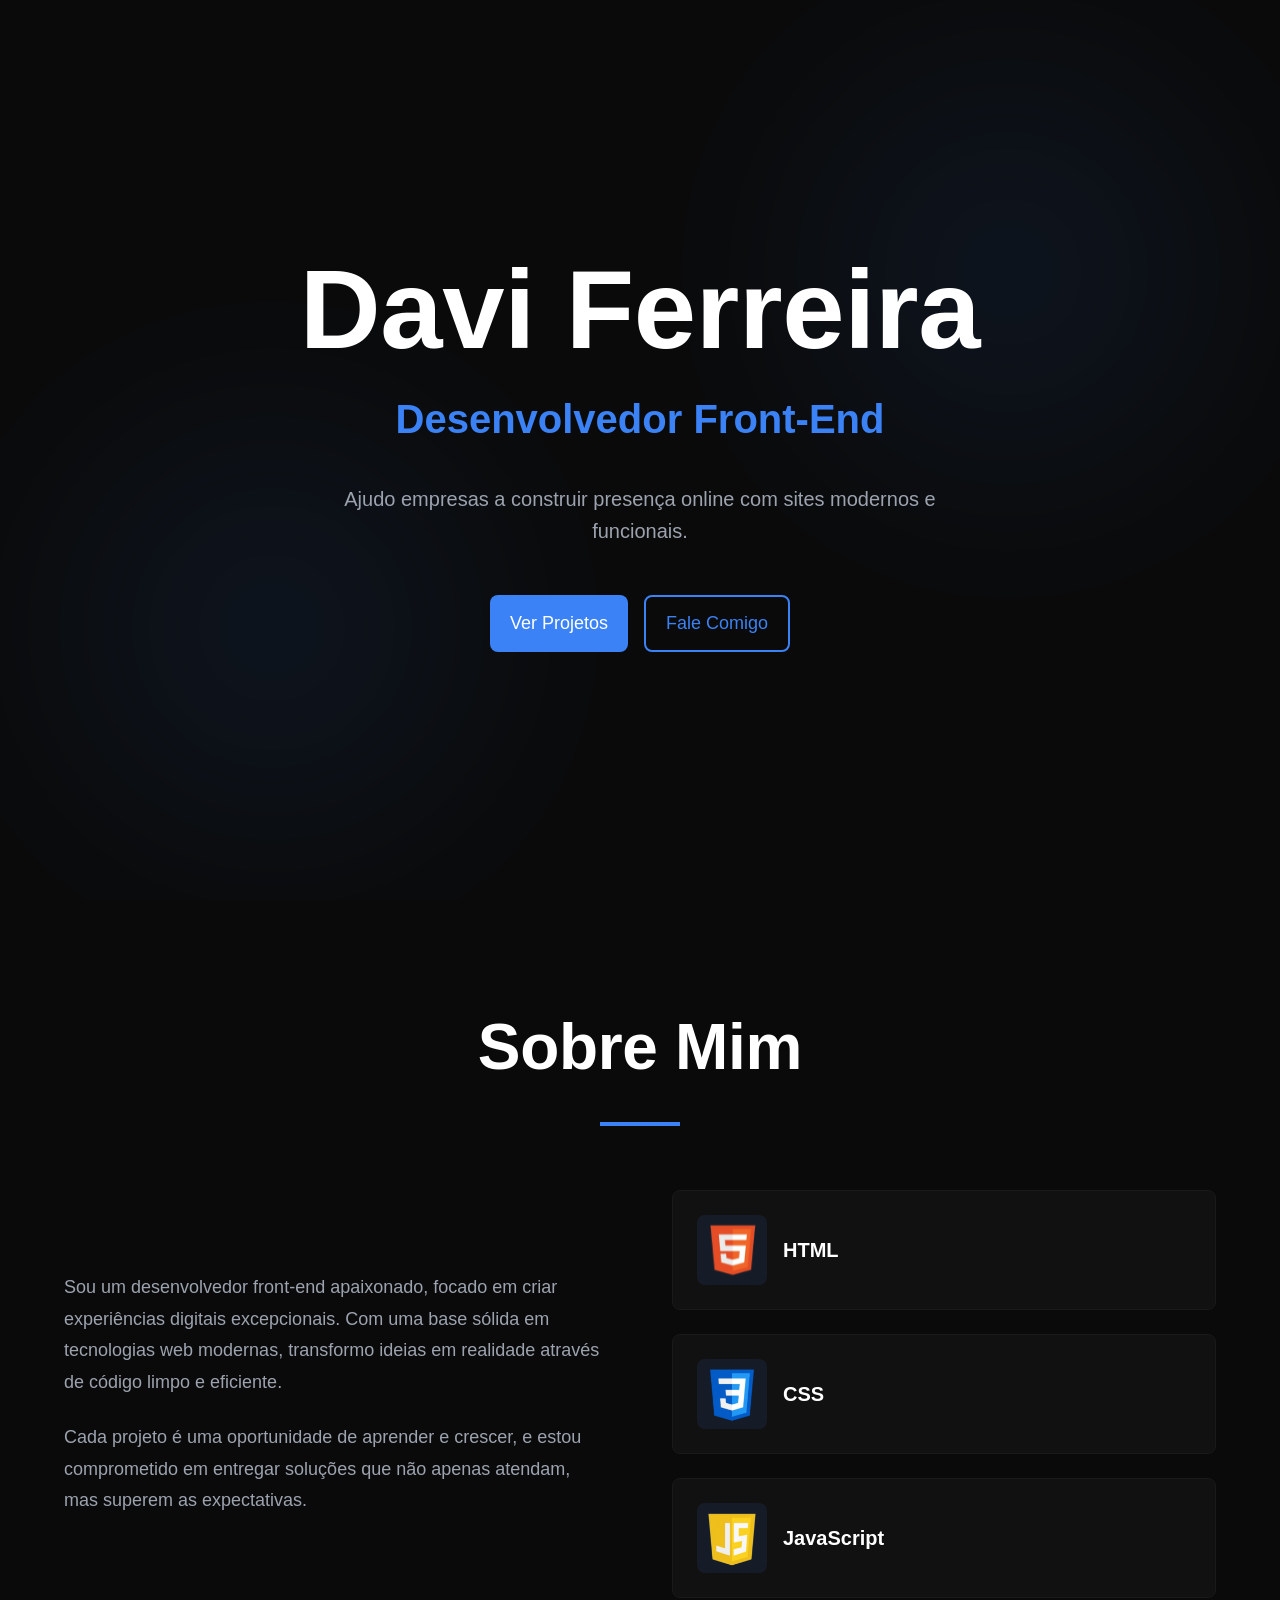
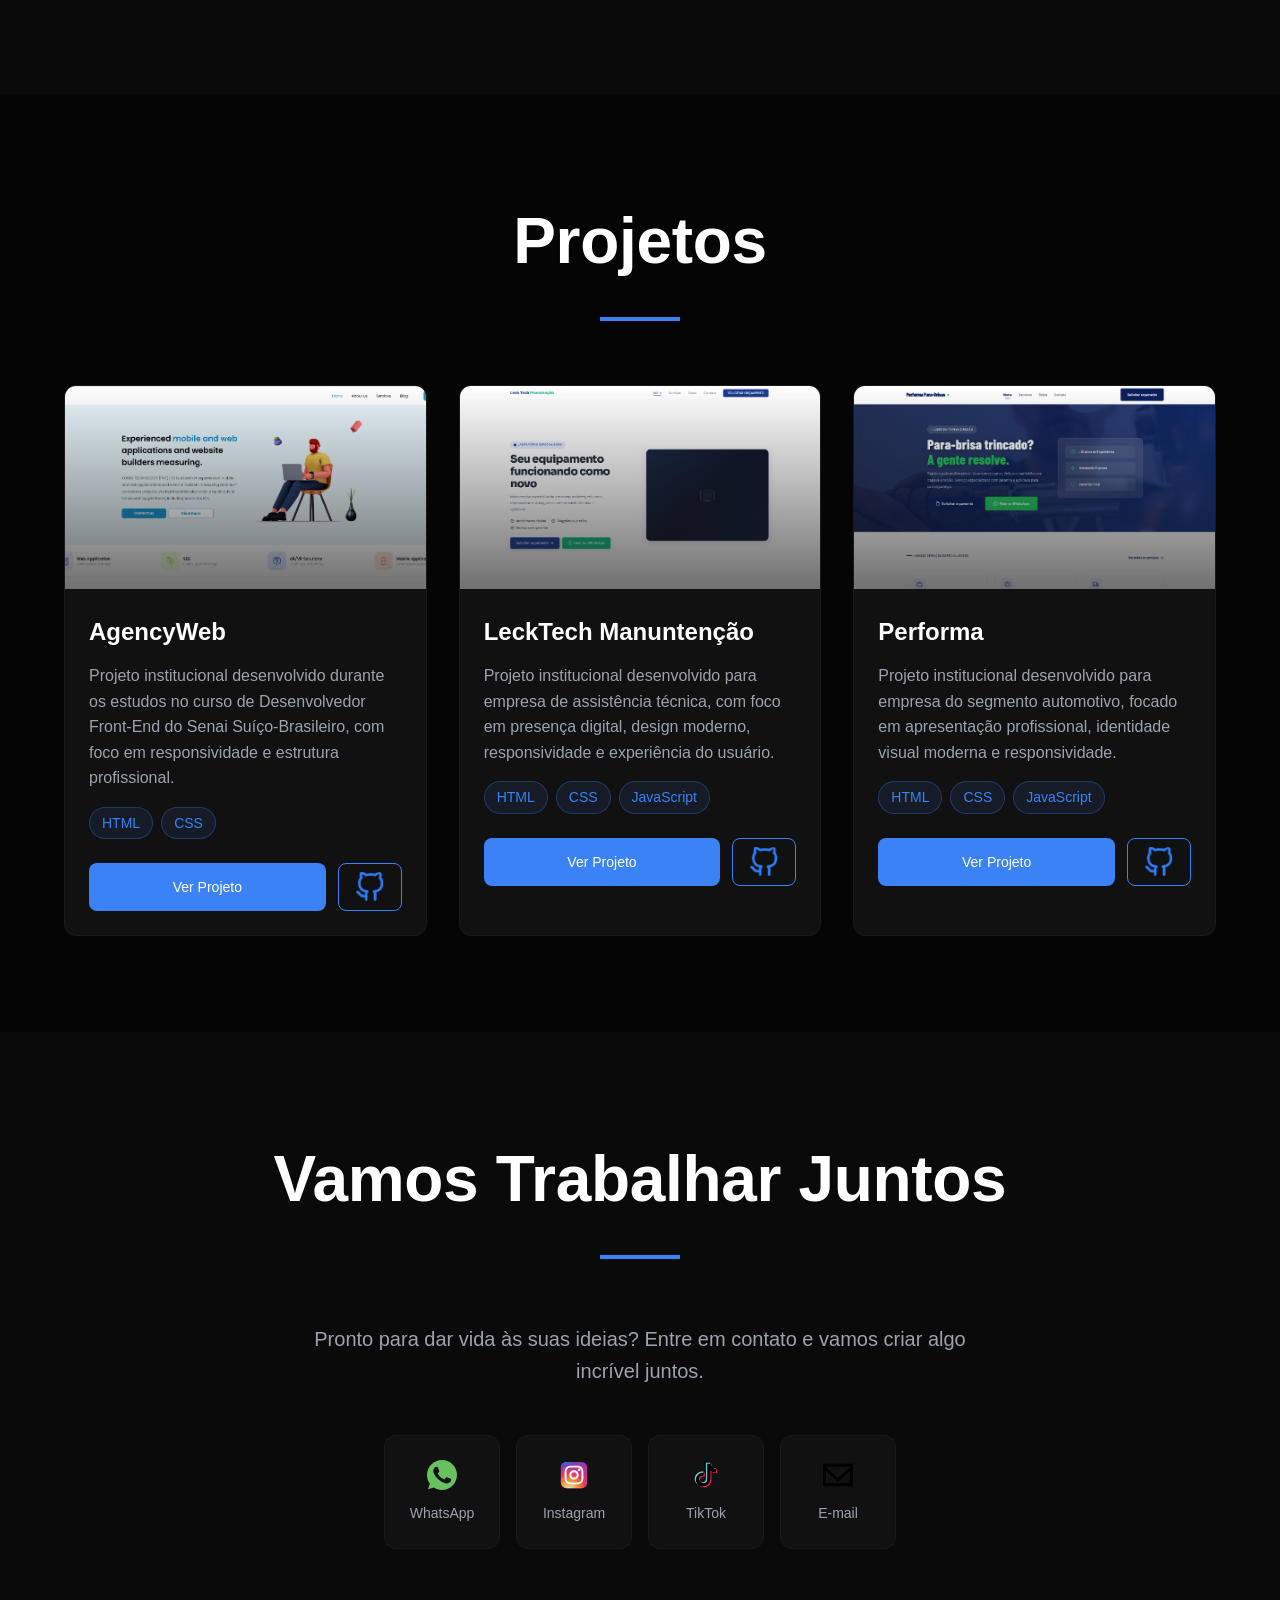
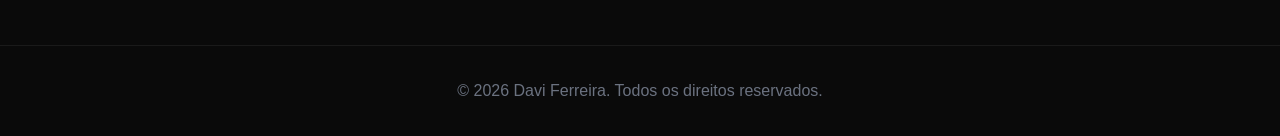
<file: index.html>
<!DOCTYPE html>
<html lang="pt-BR">

<head>
    <meta charset="UTF-8">
    <meta name="viewport" content="width=device-width, initial-scale=1.0">
    <title>Davi Ferreira - Desenvolvedor Front-End</title>
    <link rel="stylesheet" href="./src/styles/styles.css">
</head>

<body>
    <!-- Hero Section -->
    <section class="hero">
        <div class="hero-bg">
            <div class="glow glow-top"></div>
            <div class="glow glow-bottom"></div>
        </div>

        <div class="hero-content">
            <h1 class="hero-title fade-in">Davi Ferreira</h1>
            <p class="hero-subtitle fade-in delay-1">Desenvolvedor Front-End</p>
            <p class="hero-description fade-in delay-2">
                Ajudo empresas a construir presença online com sites modernos e funcionais.
            </p>

            <div class="hero-buttons fade-in delay-3">
                <a href="#projects" class="btn btn-primary">Ver Projetos</a>
                <a href="#contact" class="btn btn-outline">Fale Comigo</a>
            </div>
        </div>

        <div class="scroll-indicator fade-in delay-4">

        </div>
    </section>

    <!-- About Section -->
    <section id="about" class="about">
        <div class="container">
            <div class="section-header">
                <h2 class="section-title">Sobre Mim</h2>
                <div class="section-divider"></div>
            </div>

            <div class="about-grid">
                <div class="about-text">
                    <p>
                        Sou um desenvolvedor front-end apaixonado, focado em criar experiências digitais excepcionais.
                        Com uma base sólida em tecnologias web modernas, transformo ideias em realidade através de
                        código limpo e eficiente.
                    </p>
                    <p>
                        Cada projeto é uma oportunidade de aprender e crescer, e estou comprometido em entregar
                        soluções que não apenas atendam, mas superem as expectativas.
                    </p>
                </div>

                <div class="skills">
                    <div class="skill-card">
                        <div class="skill-icon">
                            <img src="./src/assets/img/html-icon.svg" alt="Ícone HTML" loading="lazy">
                        </div>
                        <span class="skill-name">HTML</span>
                    </div>

                    <div class="skill-card">
                        <div class="skill-icon">
                            <img src="./src/assets/img/css-icon.svg" alt="Ícone CSS" loading="lazy">
                        </div>
                        <span class="skill-name">CSS</span>
                    </div>

                    <div class="skill-card">
                        <div class="skill-icon">
                            <img src="./src/assets/img/js-icon.svg" alt="Ícone JS" loading="lazy">
                        </div>
                        <span class="skill-name">JavaScript</span>
                    </div>
                </div>
            </div>
        </div>
    </section>

    <!-- Projects Section -->
    <section id="projects" class="projects">
        <div class="container">
            <div class="section-header">
                <h2 class="section-title">Projetos</h2>
                <div class="section-divider"></div>
            </div>

            <div class="projects-grid">

                <!-- Project 1 -->
                <div class="project-card">
                    <div class="project-image">
                        <img src="./src/assets/img/AgencyWeb.png" alt="Preview do Projeto AgencyWeb" loading="lazy">
                        <div class="project-overlay"></div>
                    </div>
                    <div class="project-content">
                        <h3 class="project-title">AgencyWeb</h3>
                        <p class="project-description">Projeto institucional desenvolvido durante os estudos no curso de Desenvolvedor Front-End do Senai Suíço-Brasileiro, com foco em responsividade e estrutura profissional.</p>
                        <div class="project-tech">
                            <span class="tech-tag">HTML</span>
                            <span class="tech-tag">CSS</span>
                            <!-- <span class="tech-tag"></span> -->
                        </div>
                        <div class="project-buttons">
                            <a href="https://dferreiraz.github.io/AgencyWeb/" class="btn btn-primary btn-sm" target="_blank" rel="noopener noreferrer">
                                Ver Projeto
                            </a>
                            <a href="https://github.com/Dferreiraz/AgencyWeb" class="btn-icon" target="_blank" rel="noopener noreferrer">
                                <img src="./src/assets/img/symbole-github-azul.png" alt="símbolo do github" loading="lazy">
                            </a>
                        </div>
                    </div>
                </div>

                <!-- Project 2 -->
                <div class="project-card">
                    <div class="project-image">
                        <img src="./src/assets/img/LeckTech.png" alt="Preview do Projeto LeckTech" loading="lazy">
                        <div class="project-overlay"></div>
                    </div>
                    <div class="project-content">
                        <h3 class="project-title">LeckTech Manuntenção</h3>
                        <p class="project-description">Projeto institucional desenvolvido para empresa de assistência técnica, com foco em presença digital, design moderno, responsividade e experiência do usuário.</p>
                        <div class="project-tech">
                            <span class="tech-tag">HTML</span>
                            <span class="tech-tag">CSS</span>
                            <span class="tech-tag">JavaScript</span>
                        </div>
                        <div class="project-buttons">
                            <a href="https://dferreiraz.github.io/LeckTechManutencao/" class="btn btn-primary btn-sm" target="_blank" rel="noopener noreferrer">
                                Ver Projeto
                            </a>
                            <a href="https://github.com/Dferreiraz/LeckTechManutencao" class="btn-icon" target="_blank" rel="noopener noreferrer">
                                <img src="./src/assets/img/symbole-github-azul.png" alt="símbolo do github" loading="lazy">
                            </a>
                        </div>
                    </div>
                </div>

                <!-- Project 3 -->
                <div class="project-card">
                    <div class="project-image">
                        <img src="./src/assets/img/Performa.png" alt="Preview do Projeto Performa" loading="lazy">
                        <div class="project-overlay"></div>
                    </div>
                    <div class="project-content">
                        <h3 class="project-title">Performa</h3>
                        <p class="project-description">Projeto institucional desenvolvido para empresa do segmento automotivo, focado em apresentação profissional, identidade visual moderna e responsividade.</p>
                        
                        <div class="project-tech">
                            <span class="tech-tag">HTML</span>
                            <span class="tech-tag">CSS</span>
                            <span class="tech-tag">JavaScript</span>
                        </div>
                        <div class="project-buttons">
                            <a href="https://dferreiraz.github.io/PerformaParabrisas/" class="btn btn-primary btn-sm" target="_blank" rel="noopener noreferrer">
                                Ver Projeto
                            </a>
                           <a href="https://github.com/Dferreiraz/PerformaParabrisas" class="btn-icon" target="_blank" rel="noopener noreferrer">
                                <img src="./src/assets/img/symbole-github-azul.png" alt="símbolo do github" loading="lazy">
                            </a>
                        </div>
                    </div>
                </div>

                <!-- Project 4 
                <div class="project-card">
                    <div class="project-image">
                        <img src="" alt="">
                        <div class="project-overlay"></div>
                    </div>
                    <div class="project-content">
                        <h3 class="project-title">Nome do Projeto</h3>
                        <p class="project-description">Descrição curta do projeto</p>
                        <div class="project-tech">
                            <span class="tech-tag"></span>
                            <span class="tech-tag"></span>
                            <span class="tech-tag"></span>
                        </div>
                        <div class="project-buttons">
                            <a href="#" class="btn btn-primary btn-sm">
                                Ver Projeto
                            </a>
                            <a href="#" class="btn-icon">
                                <img src="./src/assets/img/symbole-github-azul.png" alt="">
                            </a>
                        </div>
                    </div>
                </div> -->

                  <!-- Project 5 
                <div class="project-card">
                    <div class="project-image">
                        <img src="" alt="">
                        <div class="project-overlay"></div>
                    </div>
                    <div class="project-content">
                        <h3 class="project-title">Nome do Projeto</h3>
                        <p class="project-description">Descrição curta do projeto</p>
                        <div class="project-tech">
                            <span class="tech-tag"></span>
                            <span class="tech-tag"></span>
                            <span class="tech-tag"></span>
                        </div>
                        <div class="project-buttons">
                            <a href="#" class="btn btn-primary btn-sm">
                                Ver Projeto
                            </a>
                            <a href="#" class="btn-icon">
                                <img src="./src/assets/img/symbole-github-azul.png" alt="">
                            </a>
                        </div>
                    </div>
                </div> -->

                  <!-- Project 6
                <div class="project-card">
                    <div class="project-image">
                        <img src="" alt="">
                        <div class="project-overlay"></div>
                    </div>
                    <div class="project-content">
                        <h3 class="project-title">Nome do Projeto</h3>
                        <p class="project-description">Descrição curta do projeto</p>
                        <div class="project-tech">
                            <span class="tech-tag"></span>
                            <span class="tech-tag"></span>
                            <span class="tech-tag"></span>
                        </div>
                        <div class="project-buttons">
                            <a href="#" class="btn btn-primary btn-sm">
                                Ver Projeto
                            </a>
                            <a href="#" class="btn-icon">
                                <img src="./src/assets/img/symbole-github-azul.png" alt="">
                            </a>
                        </div>
                    </div>
                </div> -->

            </div>
        </div>
    </section>

    <!-- Contact Section -->
    <section id="contact" class="contact">
        <div class="container">
            <div class="section-header">
                <h2 class="section-title">Vamos Trabalhar Juntos</h2>
                <div class="section-divider"></div>
            </div>

            <p class="contact-description">
                Pronto para dar vida às suas ideias? Entre em contato e vamos criar algo incrível juntos.
            </p>

            <div class="contact-grid">
                <a href="https://wa.me/qr/XFFUWIC5QTIVC1" target="_blank" rel="noopener noreferrer" class="contact-card">
                    <img src="./src/assets/img/whatsapp-icon.svg" alt="whatsApp icon">
                    <span class="contact-label">WhatsApp</span>
                </a>

                <a href="https://instagram.com/dferreira.dev" target="_blank" rel="noopener noreferrer" class="contact-card">
                    <img src="./src/assets/img/instagram-icon.svg" alt="instagram icon">
                    <span class="contact-label">Instagram</span>
                </a>

                <a href="https://www.tiktok.com/@dferreira.dev" target="_blank" rel="noopener noreferrer" class="contact-card">
                    <img src="./src/assets/img/tiktok-icon.svg" alt="tiktok icon">
                    <span class="contact-label">TikTok</span>
                </a>

                <a href="mailto:davi2580vege@gmail.com" target="_blank" rel="noopener noreferrer" class="contact-card">
                    <img src="./src/assets/img/email-icon.svg" alt="email icon">
                    <span class="contact-label">E-mail</span>
                </a>
            </div>
        </div>
    </section>

    <!-- Footer -->
    <footer class="footer">
        <div class="container">
            <p>© 2026 Davi Ferreira. Todos os direitos reservados.</p>
        </div>
    </footer>

    <script src="./src/js/main.js"></script>
</body>

</html>
</file>
<file: src/styles/styles.css>
@import url(./global.css);

/* Hero Section */
.hero {
  min-height: 900px;
  display: flex;
  align-items: center;
  justify-content: center;
  position: relative;
  padding: 24px;
}

.hero-bg {
  position: absolute;
  inset: 0;
  overflow: hidden;
}

.glow {
  position: absolute;
  width: 384px;
  height: 384px;
  background-color: var(--blue-accent);
  opacity: 0.1;
  filter: blur(120px);
  border-radius: 50%;
}

.glow-top {
  top: 80px;
  right: 80px;
}

.glow-bottom {
  bottom: 80px;
  left: 80px;
}

.hero-content {
  position: relative;
  z-index: 10;
  max-width: 1024px;
  text-align: center;
  margin: 0 auto;
}

.hero-title {
  font-size: clamp(48px, 192px, 112px);
  font-weight: 700;
  line-height: 1.1;
  letter-spacing: -0.32px;
  margin-bottom: 16px;
}

.hero-subtitle {
  font-size: clamp(24px, 76px, 40px);
  font-weight: 600;
  color: var(--blue-accent);
  margin-bottom: 32px;
}

.hero-description {
  color: var(--text-secondary);
  max-width: 672px;
  margin: 0 auto 48px;
  font-size: clamp(16px, 2vw, 20px);
}

.hero-buttons {
  display: flex;
  flex-wrap: wrap;
  gap: 16px;
  justify-content: center;
}

.hero-buttons a {
  width: fit-content;
  padding: 12px 20px;
}

.scroll-indicator {
  position: absolute;
  bottom: 48px;
  left: 50%;
  transform: translateX(-50%);
  color: var(--text-muted);
  animation: bounce 2s ease-in-out infinite;
}

/* Buttons */
.btn {
  display: inline-flex;
  align-items: center;
  justify-content: center;
  gap: 8px;
  padding: 16px 32px;
  font-size: 18px;
  font-weight: 500;
  border-radius: 8px;
  text-decoration: none;
  cursor: pointer;
  transition: all 0.3s ease;
  border: none;
}

.btn-primary {
  background-color: var(--blue-accent);
  color: var(--text-primary);
}

.btn-primary:hover {
  background-color: var(--blue-accent-hover);
  box-shadow: 0 0 30px var(--blue-accent-glow);
  transform: scale(1.05);
}

.btn-outline {
  background-color: transparent;
  color: var(--blue-accent);
  border: 2px solid var(--blue-accent);
}

.btn-outline:hover {
  background-color: var(--blue-accent);
  color: var(--text-primary);
}

.btn-sm {
  flex: 1;
  padding: 8px 16px;
  font-size: 14px;
}

.btn-icon {
  padding: 8px 16px;
  background-color: transparent;
  border: 1px solid var(--blue-accent);
  color: var(--blue-accent);
  border-radius: 8px;
  text-decoration: none;
  transition: all 0.3s ease;
  display: inline-flex;
  align-items: center;
  justify-content: center;
}

.btn-icon:hover {
  background-color: var(--blue-accent);
  color: var(--text-primary);
}

/* Section Styles */
.section-header {
  text-align: center;
  margin-bottom: 64px;
}

.section-title {
  font-size: clamp(40px, 6vw, 64px);
  font-weight: 700;
  letter-spacing: -0.32px;
  margin-bottom: 24px;
}

.section-divider {
  width: 80px;
  height: 4px;
  background-color: var(--blue-accent);
  margin: 0 auto;
}

/* About Section */
.about {
  padding: 96px 24px;
}

.about-grid {
  display: grid;
  grid-template-columns: 1fr;
  gap: 64px;
  align-items: center;
}

@media (min-width: 768px) {
  .about-grid {
    grid-template-columns: 1fr 1fr;
  }
}

.about-text p {
  color: var(--text-secondary);
  font-size: 18px;
  line-height: 1.75;
  margin-bottom: 24px;
}

.about-text p:last-child {
  margin-bottom: 0;
}

.skills {
  display: flex;
  flex-direction: column;
  gap: 24px;
}

.skill-card {
  display: flex;
  align-items: center;
  gap: 16px;
  padding: 24px;
  background-color: var(--bg-card);
  border-radius: 8px;
  border: 1px solid var(--border-color);
  transition: all 0.3s ease;
}

.skill-card:hover {
  border-color: var(--blue-accent);
}

.skill-icon {
  width: 70px;
  height: 70px;
  padding: 12px;
  background-color: rgba(59, 130, 246, 0.1);
  border-radius: 8px;
  color: var(--blue-accent);
  display: flex;
  align-items: center;
  justify-content: center;
  transition: all 0.3s ease;
}

.skill-icon img {
  width: 80px;
  height: 80px;
}

.skill-card:hover .skill-icon {
  background-color: rgba(59, 130, 246, 0.2);
}

.skill-name {
  font-size: 20px;
  font-weight: 600;
}

/* Projects Section */
.projects {
  padding: 96px 24px;
  background-color: var(--bg-secondary);
}

.projects-grid {
  display: grid;
  grid-template-columns: 1fr;
  gap: 32px;
}

@media (min-width: 768px) {
  .projects-grid {
    grid-template-columns: repeat(2, 1fr);
  }
}

@media (min-width: 1024px) {
  .projects-grid {
    grid-template-columns: repeat(3, 1fr);
  }
}

.project-card {
  background-color: var(--bg-card);
  border-radius: 12px;
  overflow: hidden;
  border: 1px solid var(--border-color);
  transition: all 0.3s ease;
}

.project-card:hover {
  border-color: var(--blue-accent);
}

.project-image {
  position: relative;
  overflow: hidden;
  aspect-ratio: 16 / 9;
}

.project-image img {
  width: 100%;
  height: 100%;
  object-fit: cover;
  transition: transform 0.5s ease;
}

.project-card:hover .project-image img {
  transform: scale(1.1);
}

.project-overlay {
  position: absolute;
  inset: 0;
  background: linear-gradient(to top, var(--bg-card), transparent);
  opacity: 0.6;
}

.project-content {
  padding: 24px;
}

.project-title {
  font-size: 24px;
  font-weight: 600;
  margin-bottom: 12px;
  transition: color 0.3s ease;
}

.project-card:hover .project-title {
  color: var(--blue-accent);
}

.project-description {
  color: var(--text-secondary);
  font-size: 16px;
  margin-bottom: 16px;
}

.project-tech {
  display: flex;
  flex-wrap: wrap;
  gap: 8px;
  margin-bottom: 24px;
}

.tech-tag {
  padding: 4px 12px;
  font-size: 14px;
  background-color: rgba(59, 130, 246, 0.1);
  color: var(--blue-accent);
  border-radius: 9999px;
  border: 1px solid rgba(59, 130, 246, 0.3);
}

.project-buttons {
  display: flex;
  gap: 12px;
}

.project-buttons .btn-icon img {
  width: 30px;
  height: 30px;
}

/* Contact Section */
.contact {
  padding: 96px 24px;
}

.contact .container {
  max-width: 896px;
  text-align: center;
}

.contact-description {
  color: var(--text-secondary);
  font-size: 20px;
  margin-bottom: 48px;
  max-width: 672px;
  margin-left: auto;
  margin-right: auto;
}

.contact-grid {
  display: grid;
  grid-template-columns: repeat(2, 1fr);
  gap: 16px;
  max-width: 512px;
  margin: 0 auto;
}

@media (min-width: 768px) {
  .contact-grid {
    grid-template-columns: repeat(4, 1fr);
  }
}

.contact-card {
  padding: 24px;
  background-color: var(--bg-card);
  border-radius: 12px;
  border: 1px solid var(--border-color);
  display: flex;
  flex-direction: column;
  align-items: center;
  gap: 12px;
  text-decoration: none;
  transition: all 0.3s ease;
}

.contact-card:hover {
  border-color: var(--blue-accent);
  transform: translateY(-5px) scale(1.05);
}

.contact-card:hover .contact-icon {
  background-color: rgba(59, 130, 246, 0.2);
}

.contact-card img {
  width: 30px;
}

.contact-label {
  font-size: 14px;
  color: var(--text-secondary);
}

/* Footer */
.footer {
  padding: 32px 24px;
  border-top: 1px solid var(--border-color);
  text-align: center;
}

.footer p {
  color: var(--text-muted);
}

/* Responsive Adjustments */
@media (max-width: 640px) {
  .hero-buttons {
    flex-direction: column;
    width: 100%;
    max-width: 300px;
    margin: 0 auto;
  }

  .btn {
    width: 100%;
  }

  .glow {
    width: 256px;
    height: 256px;
  }
}
</file>
